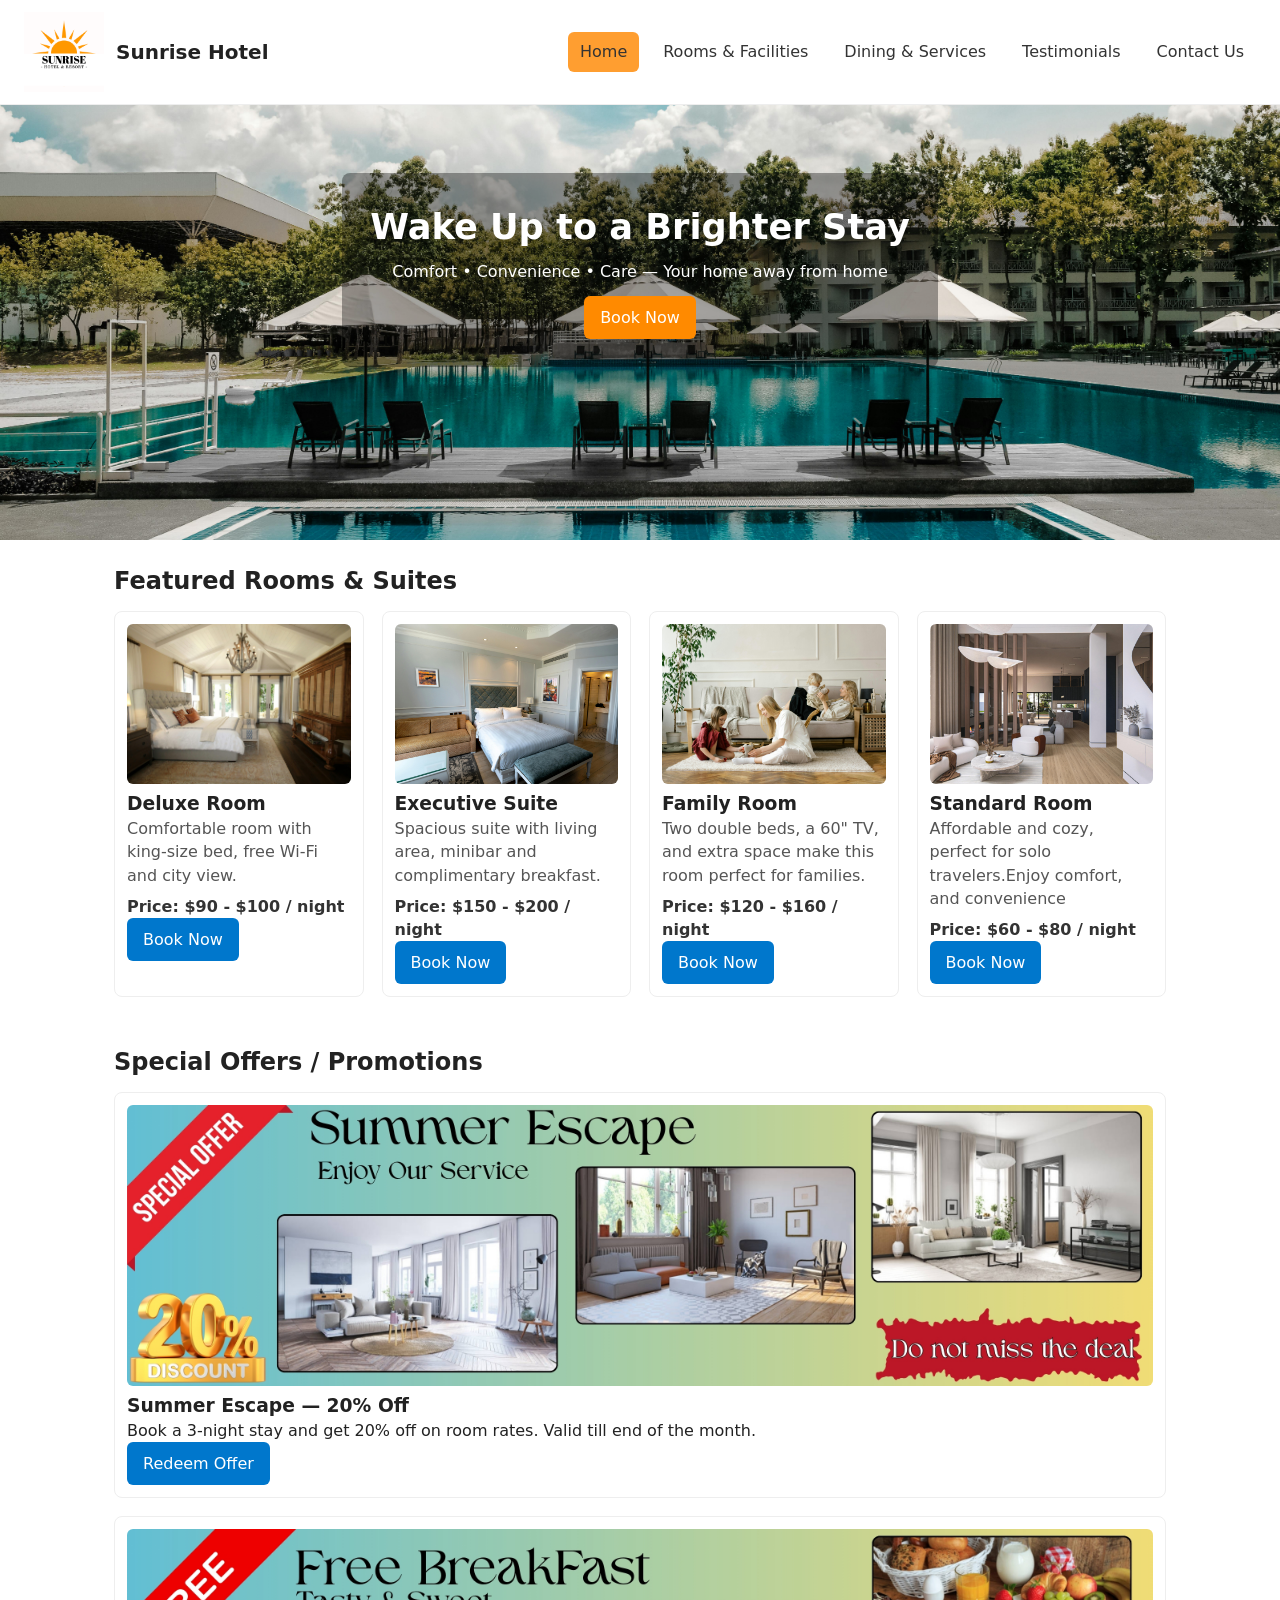
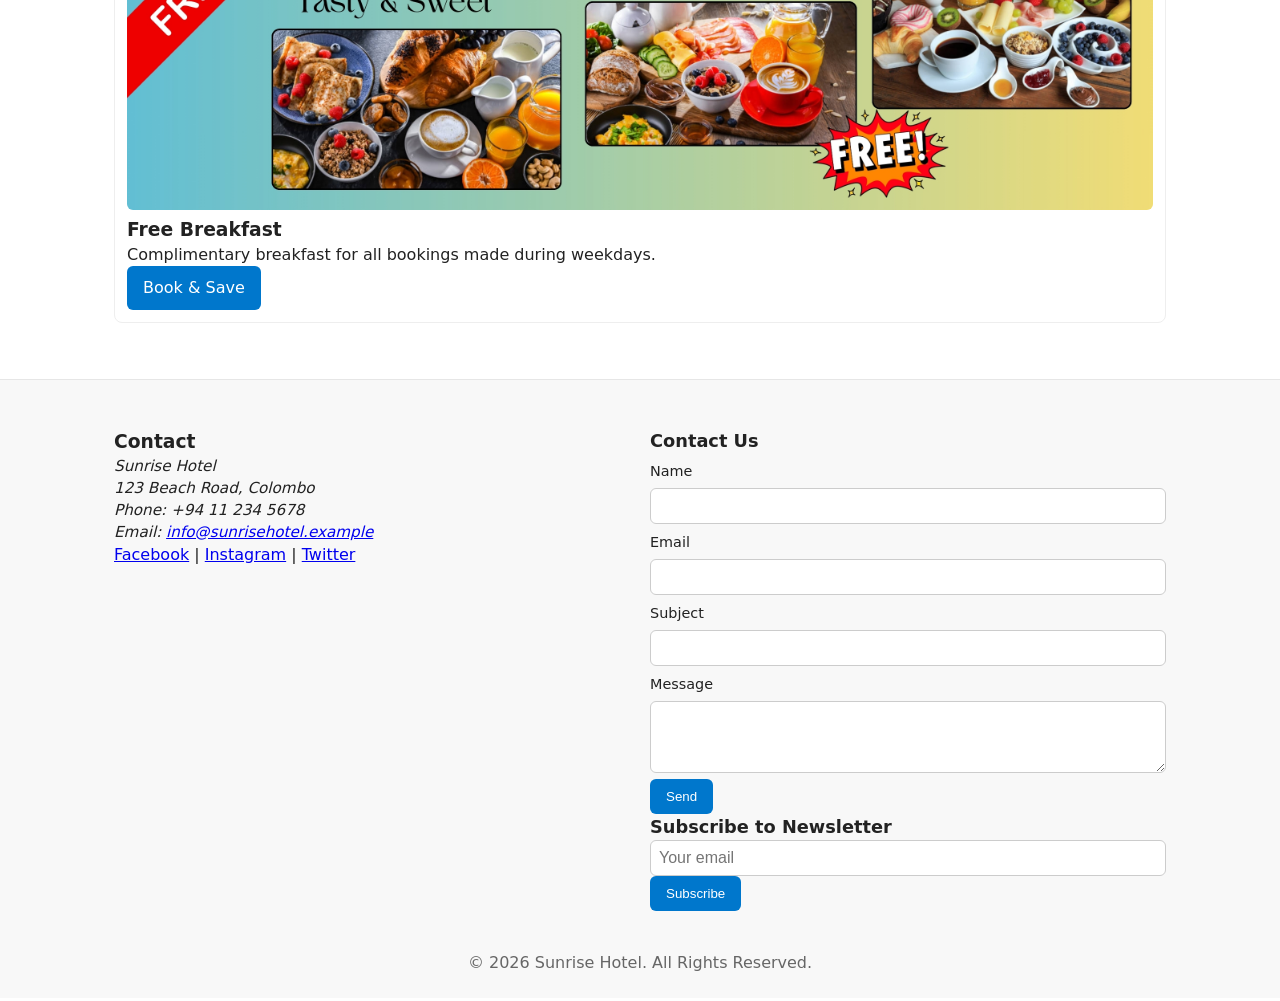
<file: index.html>
<!-- File: home.html -->
<!doctype html>
<html lang="en">
<head>
  <meta charset="utf-8" />
  <meta name="viewport" content="width=device-width,initial-scale=1" />
  <title>Sunrise Hotel — Home</title>
  <meta name="description" content="Sunrise Hotel — comfortable stays, great location, and excellent service." />
  <link rel="stylesheet" href="css/styles.css" />
</head>
<body>
  <header class="site-header" role="banner">
    <div class="header-inner">
      <a href="home.html" class="logo">
        <img src="images/logo.png" alt="Sunrise Hotel logo" width="80" height="80">
        <span class="hotel-name">Sunrise Hotel</span>
      </a>

      <nav class="main-nav" role="navigation" aria-label="Main Navigation">
        <ul>
          <li><a href="home.html" class="active">Home</a></li>
          <li><a href="rooms-facilities.html">Rooms &amp; Facilities</a></li>
          <li><a href="dining-services.html">Dining &amp; Services</a></li>
          <li><a href="testimonials.html">Testimonials</a></li>
          <li><a href="contact.html">Contact Us</a></li>
        </ul>
      </nav>
    </div>
  </header>

  <main id="content" role="main">
    <!-- Hero / Banner -->
    <section class="hero" aria-label="Welcome banner">
      <div class="hero-overlay">
        <h1>Wake Up to a Brighter Stay</h1>
        <p class="slogan">Comfort • Convenience • Care — Your home away from home</p>
        <a href="contact.html#inquiry" class="btn btn-primary">Book Now</a>
      </div>
    </section>

    <!-- Featured Rooms -->
    <section class="featured-rooms" aria-labelledby="rooms-heading">
      <div class="container">
        <h2 id="rooms-heading">Featured Rooms & Suites</h2>

        <div class="grid rooms-grid">
          <article class="room-card">
            <img src="images/dlx.jpg" alt="Deluxe Room at Sunrise Hotel">
            <h3>Deluxe Room</h3>
            <p class="desc">Comfortable room with king-size bed, free Wi-Fi and city view.</p>
            <p class="price">Price: $90 - $100 / night</p>
            <a class="btn" href="contact.html#inquiry">Book Now</a>
          </article>

          <article class="room-card">
            <img src="images/suite.jpg" alt="Suite at Sunrise Hotel">
            <h3>Executive Suite</h3>
            <p class="desc">Spacious suite with living area, minibar and complimentary breakfast.</p>
            <p class="price">Price: $150 - $200 / night</p>
            <a class="btn" href="contact.html#inquiry">Book Now</a>
          </article>

          <article class="room-card">
            <img src="images/family.jpg" alt="Family Room at Sunrise Hotel">
            <h3>Family Room</h3>
            <p class="desc">Two double beds, a 60" TV, and extra space make this room perfect for families.</p>
            <p class="price">Price: $120 - $160 / night</p>
            <a class="btn" href="contact.html#inquiry">Book Now</a>
          </article>

          <article class="room-card">
            <img src="images/standard.jpg" alt="Standard Room at Sunrise Hotel">
            <h3>Standard Room</h3>
            <p class="desc">Affordable and cozy, perfect for solo travelers.Enjoy comfort, and convenience</p>
            <p class="price">Price: $60 - $80 / night</p>
            <a class="btn" href="contact.html#inquiry">Book Now</a>
          </article>
        </div>
      </div>
    </section>

    <!-- Special Offers -->
    <section class="special-offers" aria-labelledby="offers-heading">
      <div class="container">
        <h2 id="offers-heading">Special Offers / Promotions</h2>
        <div class="grid offers-grid">
          <article class="offer-card">
            <img src="images/offer-summer.jpg" alt="Summer Escape offer image">
            <h3>Summer Escape — 20% Off</h3>
            <p>Book a 3-night stay and get 20% off on room rates. Valid till end of the month.</p>
            <a class="btn" href="contact.html#inquiry">Redeem Offer</a>
          </article>

          <article class="offer-card">
            <img src="images/offer-breakfast.jpg" alt="Complimentary breakfast offer">
            <h3>Free Breakfast</h3>
            <p>Complimentary breakfast for all bookings made during weekdays.</p>
            <a class="btn" href="contact.html#inquiry">Book &amp; Save</a>
          </article>
        </div>
      </div>
    </section>

  </main>

  <!-- Footer (shared across pages) -->
  <footer class="site-footer" role="contentinfo">
    <div class="container footer-grid">
      <div class="footer-contact">
        <h3>Contact</h3>
        <address>
          Sunrise Hotel<br>
          123 Beach Road, Colombo<br>
          Phone: +94 11 234 5678<br>
          Email: <a href="mailto:info@sunrisehotel.example">info@sunrisehotel.example</a>
        </address>

        <div class="social-links" aria-label="Social links">
          <a href="#" aria-label="Facebook">Facebook</a> |
          <a href="#" aria-label="Instagram">Instagram</a> |
          <a href="#" aria-label="Twitter">Twitter</a>
        </div>
      </div>

      <div class="footer-forms">
        <h3>Contact Us</h3>
        <form id="footerContactForm" class="footer-form" action="#" method="post" novalidate>
          <label for="f-name">Name</label>
          <input id="f-name" name="name" type="text" required>

          <label for="f-email">Email</label>
          <input id="f-email" name="email" type="email" required>

          <label for="f-subject">Subject</label>
          <input id="f-subject" name="subject" type="text">

          <label for="f-message">Message</label>
          <textarea id="f-message" name="message" rows="3" required></textarea>

          <button type="submit" class="btn">Send</button>
          <div id="footerContactMsg" role="status" aria-live="polite"></div>
        </form>

        <h3>Subscribe to Newsletter</h3>
        <form id="subscribeForm" class="subscribe-form" action="#" method="post" novalidate>
          <label for="subscribeEmail" class="sr-only">Email for newsletter</label>
          <input id="subscribeEmail" name="subscribeEmail" type="email" placeholder="Your email" required>
          <button type="submit" class="btn">Subscribe</button>
          <div id="subscribeMsg" role="status" aria-live="polite"></div>
        </form>
      </div>
    </div>

    <div class="footer-bottom">
      <p>&copy; <span id="year"></span> Sunrise Hotel. All Rights Reserved.</p>
    </div>
  </footer>

  <!-- Small JS needed for sticky header fallback, forms -->
  <script>
    // set current year in footer
    document.getElementById('year').textContent = new Date().getFullYear();

    // Sticky nav shadow on scroll (fallback / visual cue)
    (function(){
      const header = document.querySelector('.site-header');
      window.addEventListener('scroll', () => {
        if (window.scrollY > 10) header.classList.add('scrolled');
        else header.classList.remove('scrolled');
      });
    })();

    // Footer contact form simple client-side handler
    (function(){
      const form = document.getElementById('footerContactForm');
      const msg = document.getElementById('footerContactMsg');
      form.addEventListener('submit', (e) => {
        e.preventDefault();
        // basic validation
        const name = form.querySelector('[name="name"]').value.trim();
        const email = form.querySelector('[name="email"]').value.trim();
        const message = form.querySelector('[name="message"]').value.trim();
        if (!name || !email || !message) {
          msg.textContent = 'Please fill in name, email and message.';
          msg.style.color = 'crimson';
          return;
        }
        // Here you would send to server; for now show success
        msg.textContent = 'Thank you — message sent!';
        msg.style.color = 'green';
        form.reset();
      });
    })();

    // Subscribe form
    (function(){
      const form = document.getElementById('subscribeForm');
      const msg = document.getElementById('subscribeMsg');
      form.addEventListener('submit', (e) => {
        e.preventDefault();
        const email = form.querySelector('[name="subscribeEmail"]').value.trim();
        if (!email) {
          msg.textContent = 'Please enter a valid email.';
          msg.style.color = 'crimson';
          return;
        }
        msg.textContent = 'Subscribed! Check your email for confirmation.';
        msg.style.color = 'green';
        form.reset();
      });
    })();
  </script>
</body>
</html>
</file>
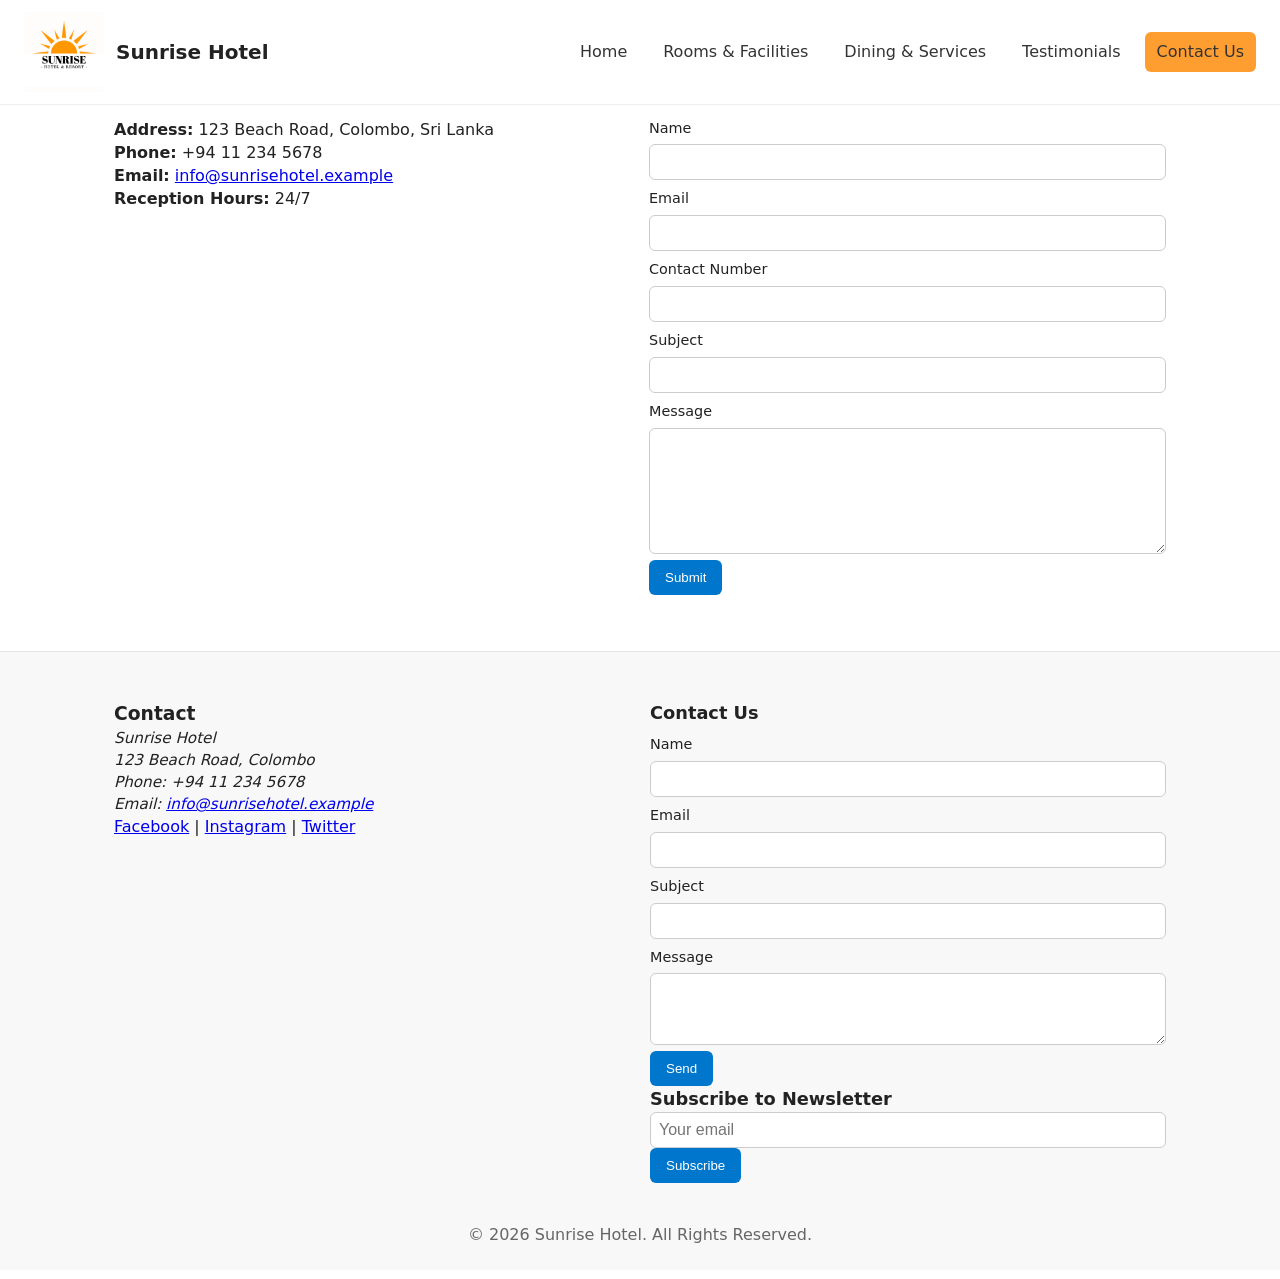
<file: contact.html>
<!-- File: contact.html -->
<!doctype html>
<html lang="en">
<head>
  <meta charset="utf-8" />
  <meta name="viewport" content="width=device-width,initial-scale=1" />
  <title>Sunrise Hotel — Contact Us</title>
  <link rel="stylesheet" href="css/styles.css" />
</head>
<body>
  <header class="site-header" role="banner">
    <div class="header-inner">
      <a href="index.html" class="logo">
        <img src="images/logo.png" alt="Sunrise Hotel logo" width="80" height="80">
        <span class="hotel-name">Sunrise Hotel</span>
      </a>

      <nav class="main-nav" role="navigation" aria-label="Main Navigation">
        <ul>
          <li><a href="index.html">Home</a></li>
          <li><a href="rooms-facilities.html">Rooms &amp; Facilities</a></li>
          <li><a href="dining-services.html">Dining &amp; Services</a></li>
          <li><a href="testimonials.html">Testimonials</a></li>
          <li><a href="contact.html" class="active">Contact Us</a></li>
        </ul>
      </nav>
    </div>
  </header>

  <main id="content" role="main">
    <section class="contact-info" aria-labelledby="contact-heading">
      <div class="container">
        <h1 id="contact-heading">Contact Us</h1>

        <div class="contact-grid">
          <div class="contact-details">
            <h2>Reach Us</h2>
            <p><strong>Address:</strong> 123 Beach Road, Colombo, Sri Lanka</p>
            <p><strong>Phone:</strong> +94 11 234 5678</p>
            <p><strong>Email:</strong> <a href="mailto:info@sunrisehotel.example">info@sunrisehotel.example</a></p>
            <p><strong>Reception Hours:</strong> 24/7</p>
          </div>

          <div class="inquiry-form" id="inquiry">
            <h2>Inquiry Form</h2>
            <form id="contactForm" action="#" method="post" novalidate>
              <label for="name">Name</label>
              <input id="name" name="name" type="text" required>

              <label for="email">Email</label>
              <input id="email" name="email" type="email" required>

              <label for="phone">Contact Number</label>
              <input id="phone" name="phone" type="tel">

              <label for="subject">Subject</label>
              <input id="subject" name="subject" type="text">

              <label for="message">Message</label>
              <textarea id="message" name="message" rows="6" required></textarea>

              <button type="submit" class="btn">Submit</button>
              <div id="contactMsg" role="status" aria-live="polite"></div>
            </form>
          </div>
        </div>
      </div>
    </section>
  </main>

  <!-- Footer (same as other pages) -->
  <footer class="site-footer" role="contentinfo">
    <div class="container footer-grid">
      <div class="footer-contact">
        <h3>Contact</h3>
        <address>
          Sunrise Hotel<br>
          123 Beach Road, Colombo<br>
          Phone: +94 11 234 5678<br>
          Email: <a href="mailto:info@sunrisehotel.example">info@sunrisehotel.example</a>
        </address>

        <div class="social-links" aria-label="Social links">
          <a href="#" aria-label="Facebook">Facebook</a> |
          <a href="#" aria-label="Instagram">Instagram</a> |
          <a href="#" aria-label="Twitter">Twitter</a>
        </div>
      </div>

      <div class="footer-forms">
        <h3>Contact Us</h3>
        <form id="footerContactForm5" class="footer-form" action="#" method="post" novalidate>
          <label for="f5-name">Name</label>
          <input id="f5-name" name="name" type="text" required>

          <label for="f5-email">Email</label>
          <input id="f5-email" name="email" type="email" required>

          <label for="f5-subject">Subject</label>
          <input id="f5-subject" name="subject" type="text">

          <label for="f5-message">Message</label>
          <textarea id="f5-message" name="message" rows="3" required></textarea>

          <button type="submit" class="btn">Send</button>
          <div id="footerContactMsg5" role="status" aria-live="polite"></div>
        </form>

        <h3>Subscribe to Newsletter</h3>
        <form id="subscribeForm5" class="subscribe-form" action="#" method="post" novalidate>
          <label for="subscribeEmail5" class="sr-only">Email for newsletter</label>
          <input id="subscribeEmail5" name="subscribeEmail" type="email" placeholder="Your email" required>
          <button type="submit" class="btn">Subscribe</button>
          <div id="subscribeMsg5" role="status" aria-live="polite"></div>
        </form>
      </div>
    </div>

    <div class="footer-bottom">
      <p>&copy; <span id="year5"></span> Sunrise Hotel. All Rights Reserved.</p>
    </div>
  </footer>

  <script>
    document.getElementById('year5').textContent = new Date().getFullYear();

    // Contact form validation + placeholder "send"
    (function(){
      const form = document.getElementById('contactForm');
      const msg = document.getElementById('contactMsg');
      form.addEventListener('submit', (e) => {
        e.preventDefault();
        const name = form.querySelector('#name').value.trim();
        const email = form.querySelector('#email').value.trim();
        const message = form.querySelector('#message').value.trim();
        if (!name || !email || !message) {
          msg.textContent = 'Please fill in Name, Email and Message.';
          msg.style.color = 'crimson';
          return;
        }
        // Here you would send to server (fetch/ajax). We'll show a success message for demo.
        msg.textContent = 'Thank you — your inquiry has been submitted. We will contact you shortly.';
        msg.style.color = 'green';
        form.reset();
      });
    })();

    // Footer forms handlers (same as other pages)
    (function(){
      const form = document.getElementById('footerContactForm5');
      const msg = document.getElementById('footerContactMsg5');
      form.addEventListener('submit', (e) => {
        e.preventDefault();
        const name = form.querySelector('[name="name"]').value.trim();
        const email = form.querySelector('[name="email"]').value.trim();
        const message = form.querySelector('[name="message"]').value.trim();
        if (!name || !email || !message) {
          msg.textContent = 'Please fill in name, email and message.';
          msg.style.color = 'crimson';
          return;
        }
        msg.textContent = 'Thank you — message sent!';
        msg.style.color = 'green';
        form.reset();
      });
    })();

    (function(){
      const form = document.getElementById('subscribeForm5');
      const msg = document.getElementById('subscribeMsg5');
      form.addEventListener('submit', (e) => {
        e.preventDefault();
        const email = form.querySelector('[name="subscribeEmail"]').value.trim();
        if (!email) {
          msg.textContent = 'Please enter a valid email.';
          msg.style.color = 'crimson';
          return;
        }
        msg.textContent = 'Subscribed! Check your email for confirmation.';
        msg.style.color = 'green';
        form.reset();
      });
    })();
  </script>
</body>
</html>
</file>
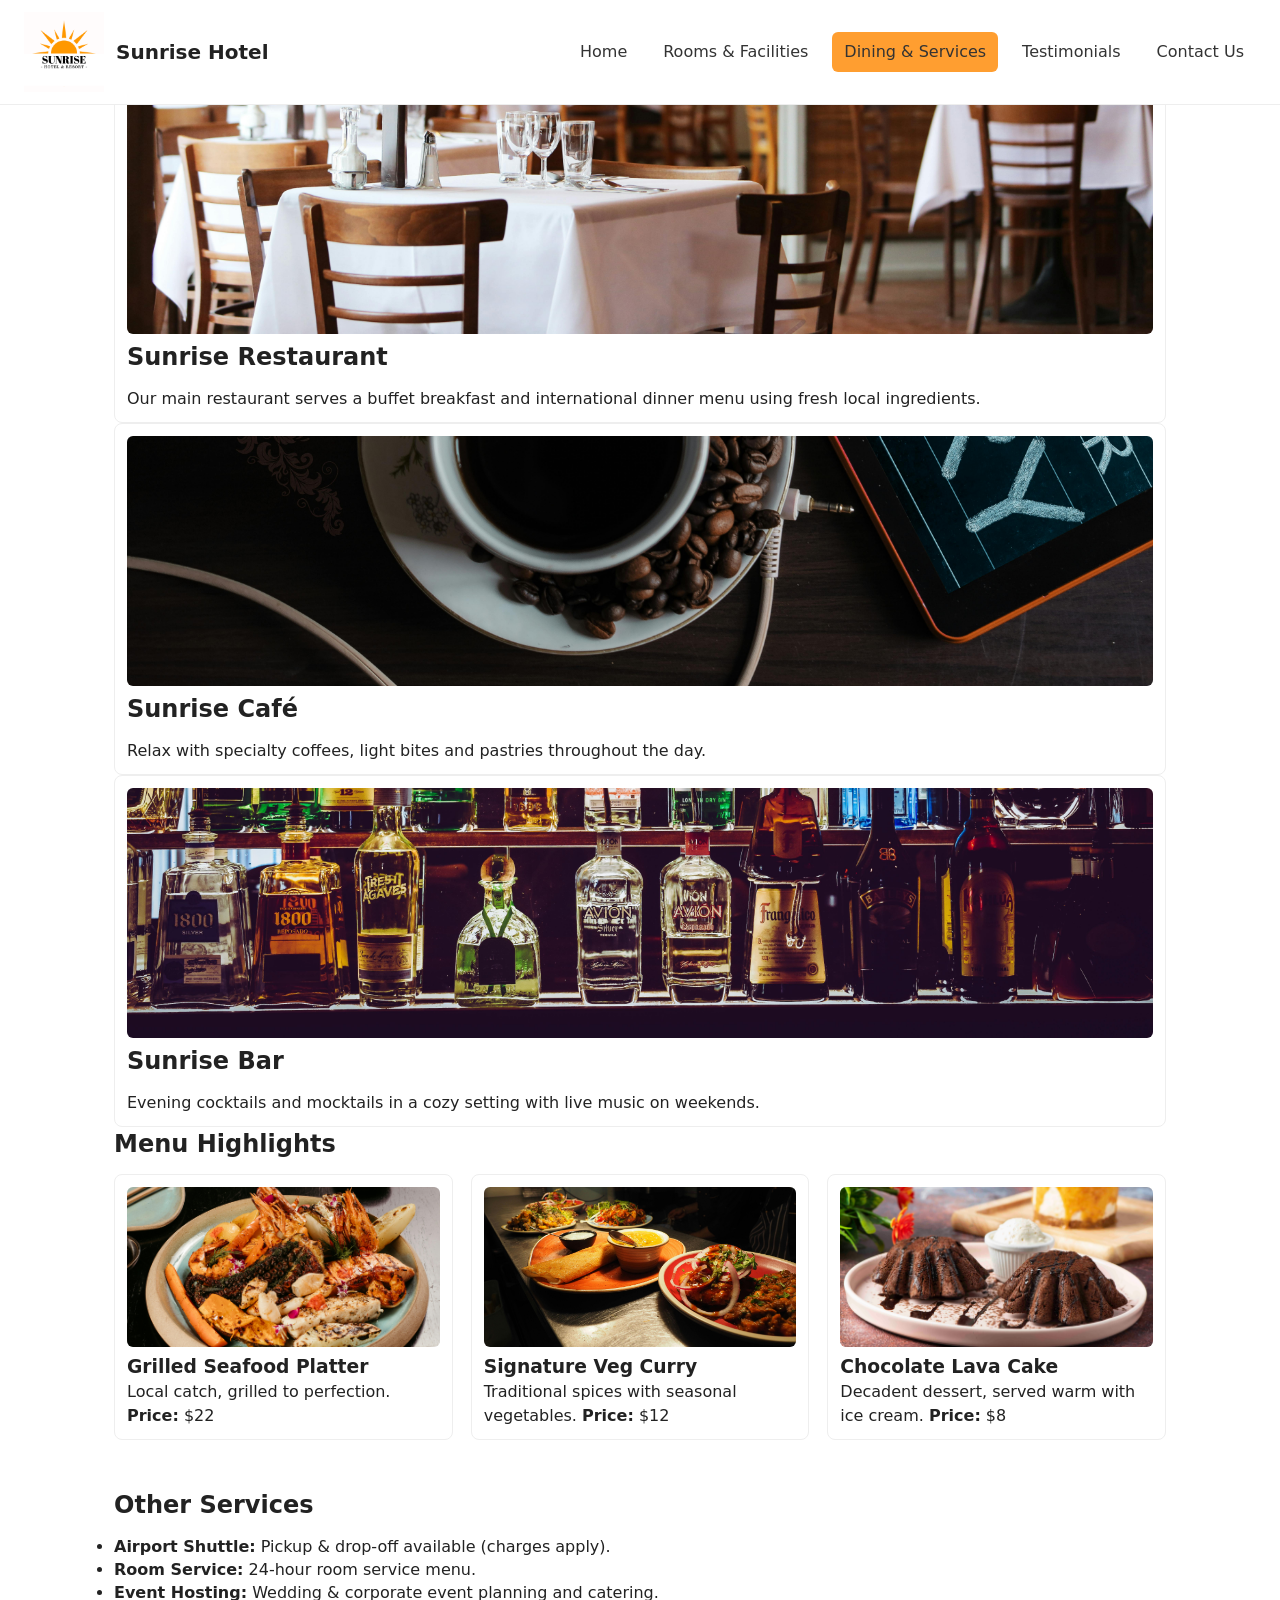
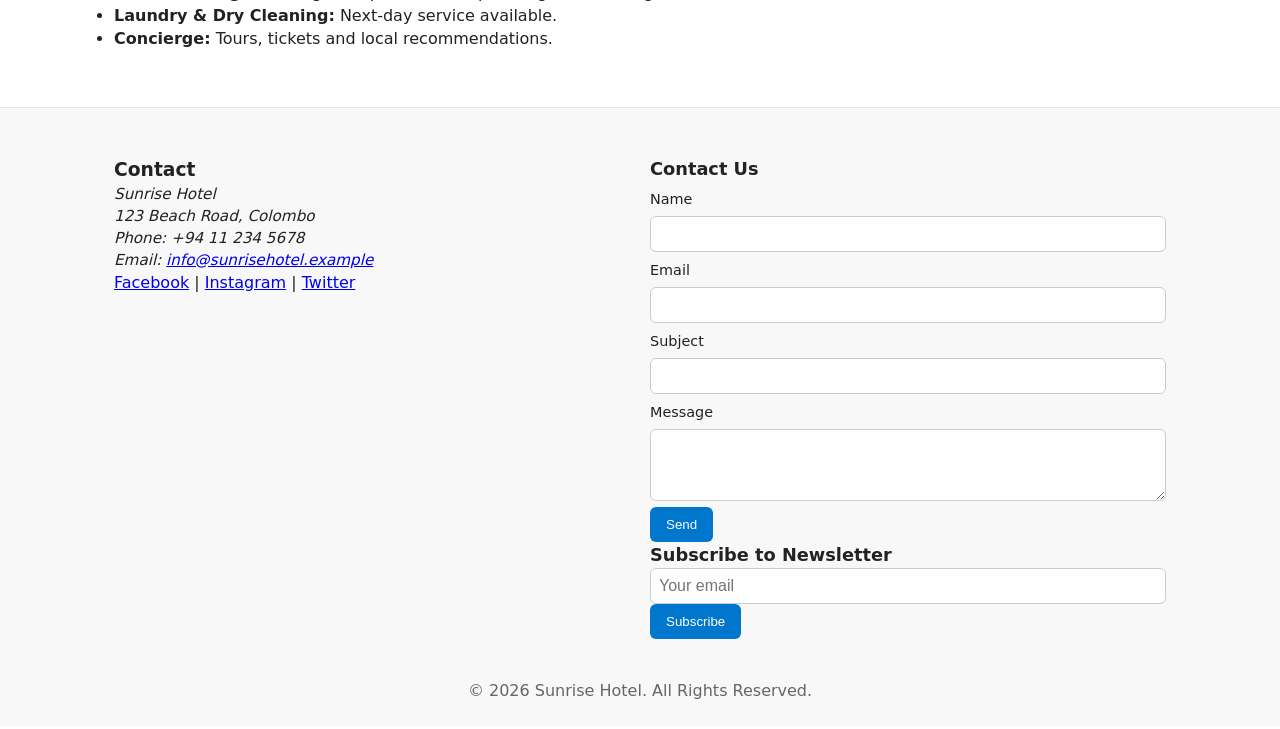
<file: dining-services.html>
<!-- File: dining-services.html -->
<!doctype html>
<html lang="en">
<head>
  <meta charset="utf-8" />
  <meta name="viewport" content="width=device-width,initial-scale=1" />
  <title>Sunrise Hotel — Dining & Services</title>
  <link rel="stylesheet" href="css/styles.css" />
</head>
<body>
  <header class="site-header" role="banner">
    <div class="header-inner">
      <a href="index.html" class="logo">
        <img src="images/logo.png" alt="Sunrise Hotel logo" width="80" height="80">
        <span class="hotel-name">Sunrise Hotel</span>
      </a>

      <nav class="main-nav" role="navigation" aria-label="Main Navigation">
        <ul>
          <li><a href="index.html">Home</a></li>
          <li><a href="rooms-facilities.html">Rooms &amp; Facilities</a></li>
          <li><a href="dining-services.html" class="active">Dining &amp; Services</a></li>
          <li><a href="testimonials.html">Testimonials</a></li>
          <li><a href="contact.html">Contact Us</a></li>
        </ul>
      </nav>
    </div>
  </header>

  <main id="content" role="main">
    <section class="dining" aria-labelledby="dining-heading">
      <div class="container">
        <h1 id="dining-heading">Dining at Sunrise</h1>

        <article class="venue">
          <img src="images/restaurant.jpg" alt="Sunrise Hotel Restaurant">
          <h2>Sunrise Restaurant</h2>
          <p>Our main restaurant serves a buffet breakfast and international dinner menu using fresh local ingredients.</p>
        </article>

        <article class="venue">
          <img src="images/cafe.jpg" alt="Sunrise Café">
          <h2>Sunrise Café</h2>
          <p>Relax with specialty coffees, light bites and pastries throughout the day.</p>
        </article>

        <article class="venue">
          <img src="images/bar.jpg" alt="Sunrise Bar">
          <h2>Sunrise Bar</h2>
          <p>Evening cocktails and mocktails in a cozy setting with live music on weekends.</p>
        </article>

        <h2>Menu Highlights</h2>
        <div class="grid menu-grid">
          <div class="menu-item">
            <img src="images/menu1.jpg" alt="Grilled Seafood Platter">
            <h3>Grilled Seafood Platter</h3>
            <p>Local catch, grilled to perfection. <strong>Price:</strong> $22</p>
          </div>

          <div class="menu-item">
            <img src="images/menu2.jpg" alt="Veggie Curry">
            <h3>Signature Veg Curry</h3>
            <p>Traditional spices with seasonal vegetables. <strong>Price:</strong> $12</p>
          </div>

          <div class="menu-item">
            <img src="images/menu3.jpg" alt="Chocolate Lava Cake">
            <h3>Chocolate Lava Cake</h3>
            <p>Decadent dessert, served warm with ice cream. <strong>Price:</strong> $8</p>
          </div>
        </div>
      </div>
    </section>

    <section class="services" aria-labelledby="services-heading">
      <div class="container">
        <h2 id="services-heading">Other Services</h2>
        <ul class="services-list">
          <li><strong>Airport Shuttle:</strong> Pickup & drop-off available (charges apply).</li>
          <li><strong>Room Service:</strong> 24-hour room service menu.</li>
          <li><strong>Event Hosting:</strong> Wedding & corporate event planning and catering.</li>
          <li><strong>Laundry & Dry Cleaning:</strong> Next-day service available.</li>
          <li><strong>Concierge:</strong> Tours, tickets and local recommendations.</li>
        </ul>
      </div>
    </section>
  </main>

  <!-- Footer (same as other pages) -->
  <footer class="site-footer" role="contentinfo">
    <div class="container footer-grid">
      <div class="footer-contact">
        <h3>Contact</h3>
        <address>
          Sunrise Hotel<br>
          123 Beach Road, Colombo<br>
          Phone: +94 11 234 5678<br>
          Email: <a href="mailto:info@sunrisehotel.example">info@sunrisehotel.example</a>
        </address>

        <div class="social-links" aria-label="Social links">
          <a href="#" aria-label="Facebook">Facebook</a> |
          <a href="#" aria-label="Instagram">Instagram</a> |
          <a href="#" aria-label="Twitter">Twitter</a>
        </div>
      </div>

      <div class="footer-forms">
        <h3>Contact Us</h3>
        <form id="footerContactForm3" class="footer-form" action="#" method="post" novalidate>
          <label for="f3-name">Name</label>
          <input id="f3-name" name="name" type="text" required>

          <label for="f3-email">Email</label>
          <input id="f3-email" name="email" type="email" required>

          <label for="f3-subject">Subject</label>
          <input id="f3-subject" name="subject" type="text">

          <label for="f3-message">Message</label>
          <textarea id="f3-message" name="message" rows="3" required></textarea>

          <button type="submit" class="btn">Send</button>
          <div id="footerContactMsg3" role="status" aria-live="polite"></div>
        </form>

        <h3>Subscribe to Newsletter</h3>
        <form id="subscribeForm3" class="subscribe-form" action="#" method="post" novalidate>
          <label for="subscribeEmail3" class="sr-only">Email for newsletter</label>
          <input id="subscribeEmail3" name="subscribeEmail" type="email" placeholder="Your email" required>
          <button type="submit" class="btn">Subscribe</button>
          <div id="subscribeMsg3" role="status" aria-live="polite"></div>
        </form>
      </div>
    </div>

    <div class="footer-bottom">
      <p>&copy; <span id="year3"></span> Sunrise Hotel. All Rights Reserved.</p>
    </div>
  </footer>

  <script>
    document.getElementById('year3').textContent = new Date().getFullYear();

    // Footer forms: simple handlers
    (function(){
      const form = document.getElementById('footerContactForm3');
      const msg = document.getElementById('footerContactMsg3');
      form.addEventListener('submit', (e) => {
        e.preventDefault();
        const name = form.querySelector('[name="name"]').value.trim();
        const email = form.querySelector('[name="email"]').value.trim();
        const message = form.querySelector('[name="message"]').value.trim();
        if (!name || !email || !message) {
          msg.textContent = 'Please fill in name, email and message.';
          msg.style.color = 'crimson';
          return;
        }
        msg.textContent = 'Thank you — message sent!';
        msg.style.color = 'green';
        form.reset();
      });
    })();

    (function(){
      const form = document.getElementById('subscribeForm3');
      const msg = document.getElementById('subscribeMsg3');
      form.addEventListener('submit', (e) => {
        e.preventDefault();
        const email = form.querySelector('[name="subscribeEmail"]').value.trim();
        if (!email) {
          msg.textContent = 'Please enter a valid email.';
          msg.style.color = 'crimson';
          return;
        }
        msg.textContent = 'Subscribed! Check your email for confirmation.';
        msg.style.color = 'green';
        form.reset();
      });
    })();
  </script>
</body>
</html>
</file>
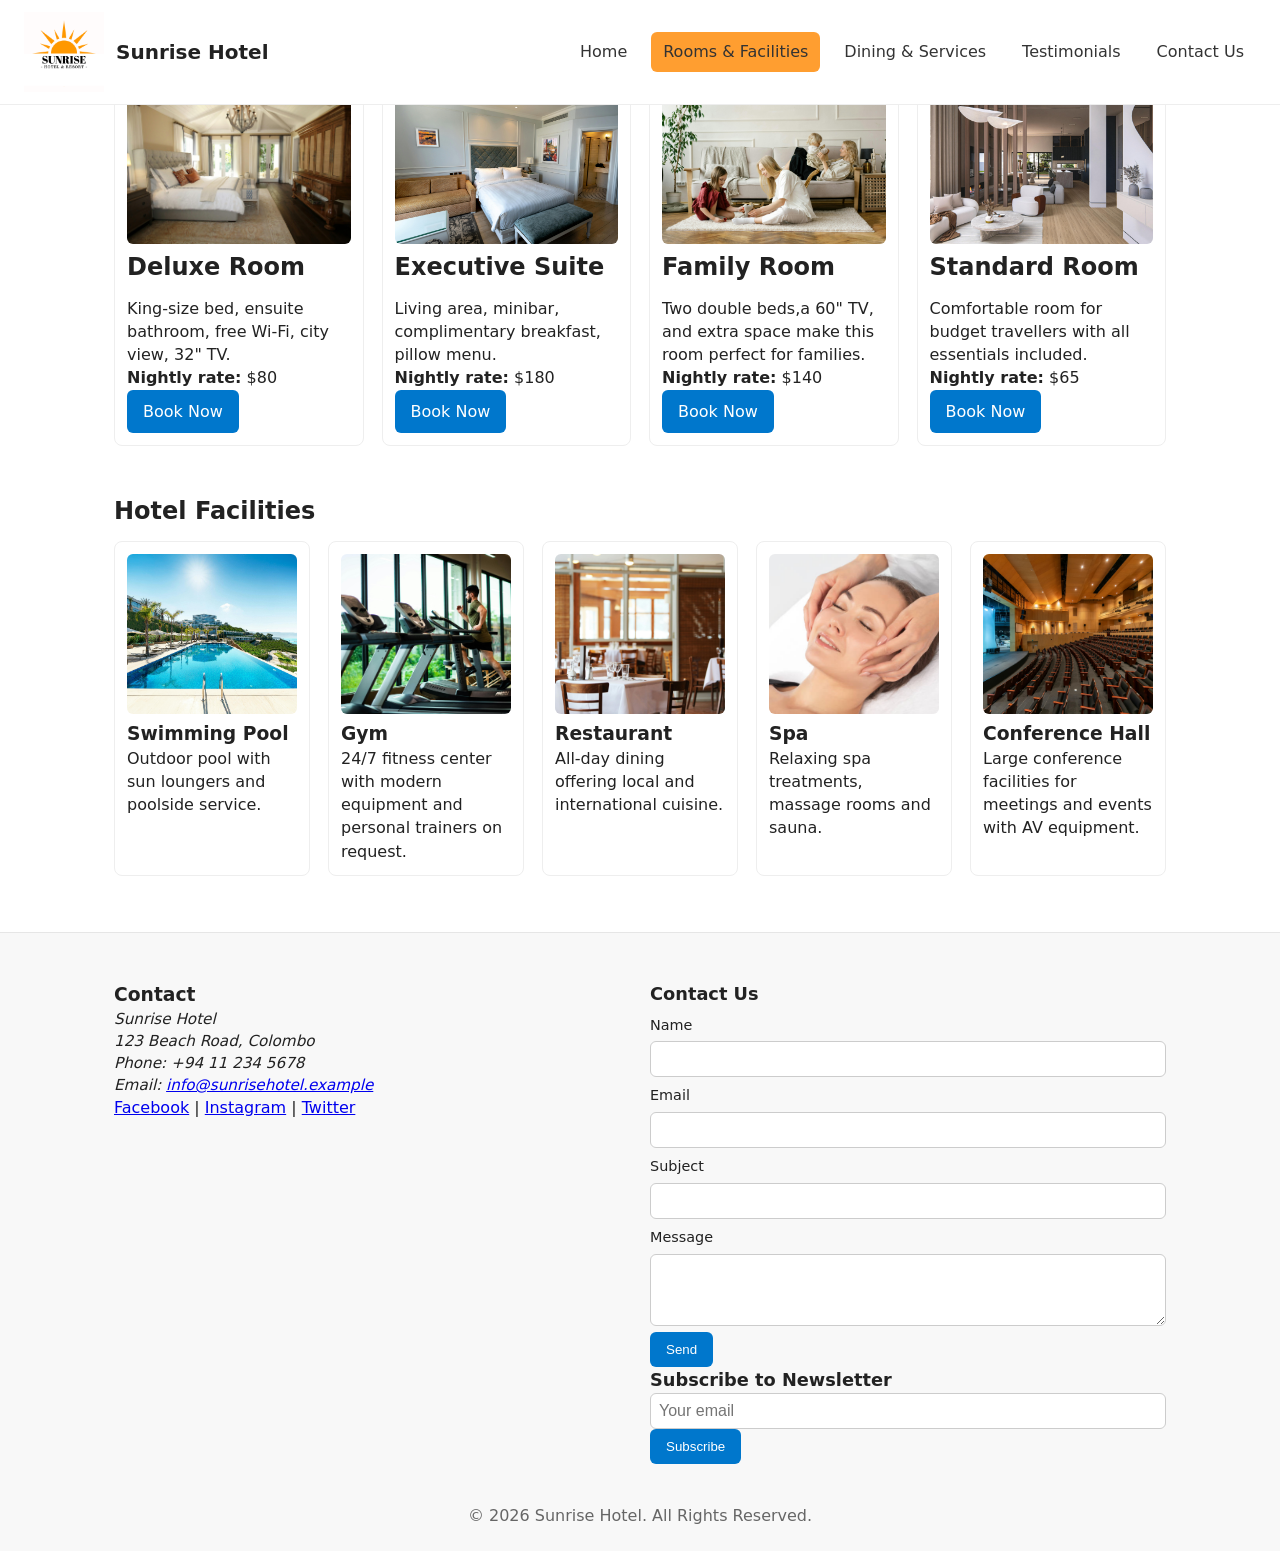
<file: rooms-facilities.html>
<!-- File: rooms-facilities.html -->
<!doctype html>
<html lang="en">
<head>
  <meta charset="utf-8" />
  <meta name="viewport" content="width=device-width,initial-scale=1" />
  <title>Sunrise Hotel — Rooms & Facilities</title>
  <link rel="stylesheet" href="css/styles.css" />
</head>
<body>
  <header class="site-header" role="banner">
    <div class="header-inner">
      <a href="index.html" class="logo">
        <img src="images/logo.png" alt="Sunrise Hotel logo" width="80" height="80">
        <span class="hotel-name">Sunrise Hotel</span>
      </a>

      <nav class="main-nav" role="navigation" aria-label="Main Navigation">
        <ul>
          <li><a href="index.html">Home</a></li>
          <li><a href="rooms-facilities.html" class="active">Rooms &amp; Facilities</a></li>
          <li><a href="dining-services.html">Dining &amp; Services</a></li>
          <li><a href="testimonials.html">Testimonials</a></li>
          <li><a href="contact.html">Contact Us</a></li>
        </ul>
      </nav>
    </div>
  </header>

  <main id="content" role="main">
    <section class="rooms-list" aria-labelledby="rooms-list-heading">
      <div class="container">
        <h1 id="rooms-list-heading">Our Rooms</h1>

        <div class="grid rooms-grid">
          <!-- 1. Deluxe -->
          <article class="room-detail">
            <img src="images/dlx.jpg" alt="Deluxe Room">
            <div class="room-body">
              <h2>Deluxe Room</h2>
              <p>King-size bed, ensuite bathroom, free Wi-Fi, city view, 32" TV.</p>
              <p><strong>Nightly rate:</strong> $80</p>
              <a class="btn book-btn" href="contact.html#inquiry" data-room="Deluxe Room">Book Now</a>
            </div>
          </article>

          <!-- 2. Suite -->
          <article class="room-detail">
            <img src="images/suite.jpg" alt="Executive Suite">
            <div class="room-body">
              <h2>Executive Suite</h2>
              <p>Living area, minibar, complimentary breakfast, pillow menu.</p>
              <p><strong>Nightly rate:</strong> $180</p>
              <a class="btn book-btn" href="contact.html#inquiry" data-room="Executive Suite">Book Now</a>
            </div>
          </article>

          <!-- 3. Family -->
          <article class="room-detail">
            <img src="images/family.jpg" alt="Family Room">
            <div class="room-body">
              <h2>Family Room</h2>
              <p>Two double beds,a 60" TV, and extra space make this room perfect for families.</p>
              <p><strong>Nightly rate:</strong> $140</p>
              <a class="btn book-btn" href="contact.html#inquiry" data-room="Family Room">Book Now</a>
            </div>
          </article>

          <!-- 4. Standard -->
          <article class="room-detail">
            <img src="images/standard.jpg" alt="Standard Room">
            <div class="room-body">
              <h2>Standard Room</h2>
              <p>Comfortable room for budget travellers with all essentials included.</p>
              <p><strong>Nightly rate:</strong> $65</p>
              <a class="btn book-btn" href="contact.html#inquiry" data-room="Standard Room">Book Now</a>
            </div>
          </article>
        </div>
      </div>
    </section>

    <!-- Facilities -->
    <section class="facilities" aria-labelledby="facilities-heading">
      <div class="container">
        <h2 id="facilities-heading">Hotel Facilities</h2>
        <div class="grid facilities-grid">
          <div class="facility">
            <img src="images/pool.jpg" alt="Swimming pool">
            <h3>Swimming Pool</h3>
            <p>Outdoor pool with sun loungers and poolside service.</p>
          </div>

          <div class="facility">
            <img src="images/gym.jpg" alt="Gym">
            <h3>Gym</h3>
            <p>24/7 fitness center with modern equipment and personal trainers on request.</p>
          </div>

          <div class="facility">
            <img src="images/restaurant.jpg" alt="Restaurant">
            <h3>Restaurant</h3>
            <p>All-day dining offering local and international cuisine.</p>
          </div>

          <div class="facility">
            <img src="images/spa.jpg" alt="Spa">
            <h3>Spa</h3>
            <p>Relaxing spa treatments, massage rooms and sauna.</p>
          </div>

          <div class="facility">
            <img src="images/conference.jpg" alt="Conference hall">
            <h3>Conference Hall</h3>
            <p>Large conference facilities for meetings and events with AV equipment.</p>
          </div>
        </div>
      </div>
    </section>

  </main>

  <!-- Include the same footer code as in home.html -->
  <!-- For brevity in examples: copy the footer block from home.html here -->
  <!-- ...footer content identical to home.html... -->
  <!-- (In your final site keep a single footer.html snippet or copy/paste across pages) -->

  <footer class="site-footer" role="contentinfo">
    <div class="container footer-grid">
      <div class="footer-contact">
        <h3>Contact</h3>
        <address>
          Sunrise Hotel<br>
          123 Beach Road, Colombo<br>
          Phone: +94 11 234 5678<br>
          Email: <a href="mailto:info@sunrisehotel.example">info@sunrisehotel.example</a>
        </address>

        <div class="social-links" aria-label="Social links">
          <a href="#" aria-label="Facebook">Facebook</a> |
          <a href="#" aria-label="Instagram">Instagram</a> |
          <a href="#" aria-label="Twitter">Twitter</a>
        </div>
      </div>

      <div class="footer-forms">
        <h3>Contact Us</h3>
        <form id="footerContactForm2" class="footer-form" action="#" method="post" novalidate>
          <label for="f2-name">Name</label>
          <input id="f2-name" name="name" type="text" required>

          <label for="f2-email">Email</label>
          <input id="f2-email" name="email" type="email" required>

          <label for="f2-subject">Subject</label>
          <input id="f2-subject" name="subject" type="text">

          <label for="f2-message">Message</label>
          <textarea id="f2-message" name="message" rows="3" required></textarea>

          <button type="submit" class="btn">Send</button>
          <div id="footerContactMsg2" role="status" aria-live="polite"></div>
        </form>

        <h3>Subscribe to Newsletter</h3>
        <form id="subscribeForm2" class="subscribe-form" action="#" method="post" novalidate>
          <label for="subscribeEmail2" class="sr-only">Email for newsletter</label>
          <input id="subscribeEmail2" name="subscribeEmail" type="email" placeholder="Your email" required>
          <button type="submit" class="btn">Subscribe</button>
          <div id="subscribeMsg2" role="status" aria-live="polite"></div>
        </form>
      </div>
    </div>

    <div class="footer-bottom">
      <p>&copy; <span id="year2"></span> Sunrise Hotel. All Rights Reserved.</p>
    </div>
  </footer>

  <script>
    document.getElementById('year2').textContent = new Date().getFullYear();

    // Add small handlers: Book Now go to contact with room name in hash
    document.querySelectorAll('.book-btn').forEach(btn => {
      btn.addEventListener('click', function(e){
        // If linking across pages, let the anchor handle it. Optionally append room name
        // Example: navigate to contact.html#inquiry?room=Deluxe
        // We'll allow default behavior (link to contact.html#inquiry).
      });
    });

    // Footer forms same behavior as on home page:
    (function(){
      const form = document.getElementById('footerContactForm2');
      const msg = document.getElementById('footerContactMsg2');
      form.addEventListener('submit', (e) => {
        e.preventDefault();
        const name = form.querySelector('[name="name"]').value.trim();
        const email = form.querySelector('[name="email"]').value.trim();
        const message = form.querySelector('[name="message"]').value.trim();
        if (!name || !email || !message) {
          msg.textContent = 'Please fill in name, email and message.';
          msg.style.color = 'crimson';
          return;
        }
        msg.textContent = 'Thank you — message sent!';
        msg.style.color = 'green';
        form.reset();
      });
    })();

    (function(){
      const form = document.getElementById('subscribeForm2');
      const msg = document.getElementById('subscribeMsg2');
      form.addEventListener('submit', (e) => {
        e.preventDefault();
        const email = form.querySelector('[name="subscribeEmail"]').value.trim();
        if (!email) {
          msg.textContent = 'Please enter a valid email.';
          msg.style.color = 'crimson';
          return;
        }
        msg.textContent = 'Subscribed! Check your email for confirmation.';
        msg.style.color = 'green';
        form.reset();
      });
    })();
  </script>
</body>
</html>
</file>
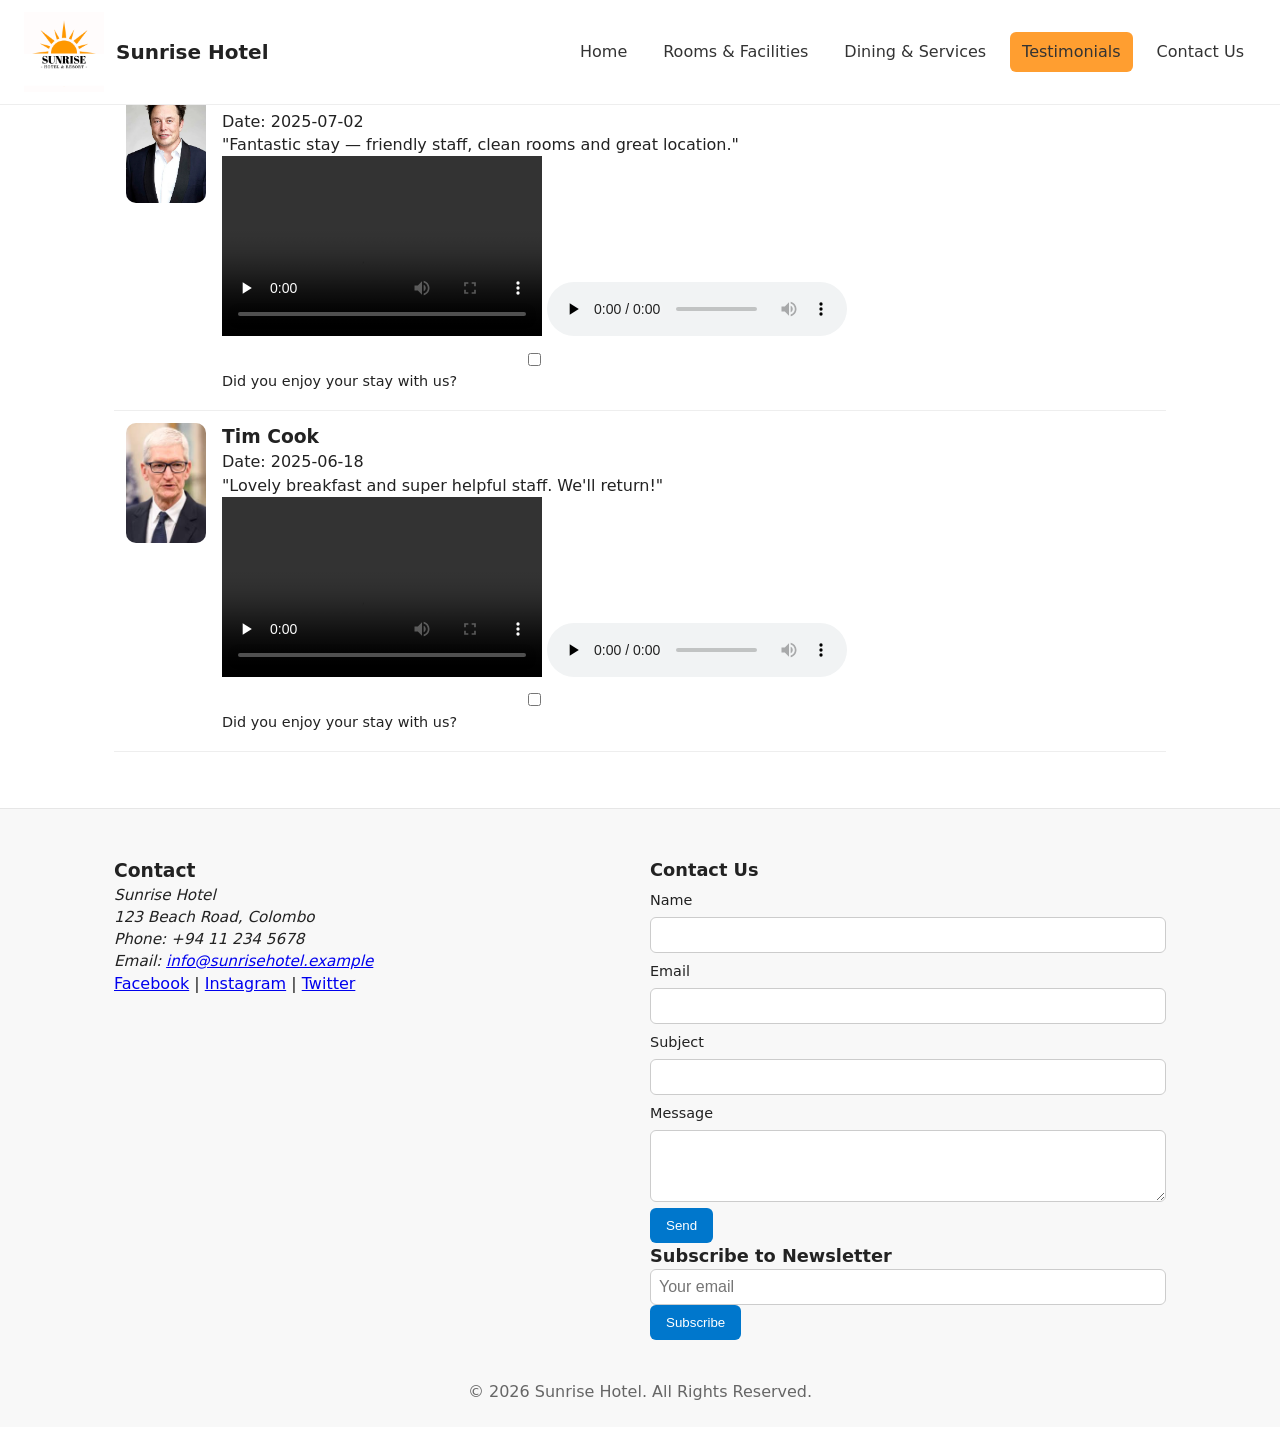
<file: testimonials.html>
<!-- File: testimonials.html -->
<!doctype html>
<html lang="en">
<head>
  <meta charset="utf-8" />
  <meta name="viewport" content="width=device-width,initial-scale=1" />
  <title>Sunrise Hotel — Testimonials</title>
  <link rel="stylesheet" href="css/styles.css" />
</head>
<body>
  <header class="site-header" role="banner">
    <div class="header-inner">
      <a href="index.html" class="logo">
        <img src="images/logo.png" alt="Sunrise Hotel logo" width="80" height="80">
        <span class="hotel-name">Sunrise Hotel</span>
      </a>

      <nav class="main-nav" role="navigation" aria-label="Main Navigation">
        <ul>
          <li><a href="index.html">Home</a></li>
          <li><a href="rooms-facilities.html">Rooms &amp; Facilities</a></li>
          <li><a href="dining-services.html">Dining &amp; Services</a></li>
          <li><a href="testimonials.html" class="active">Testimonials</a></li>
          <li><a href="contact.html">Contact Us</a></li>
        </ul>
      </nav>
    </div>
  </header>

  <main id="content" role="main">
    <section class="testimonials" aria-labelledby="testimonials-heading">
      <div class="container">
        <h1 id="testimonials-heading">Guest Testimonials</h1>

        <!-- Testimonial 1 -->
        <article class="testimonial-card">
          <img src="images/testimonial1.webp" alt="Photo of guest Elone Musk">
          <div class="testimonial-body">
            <h3>Elone Musk</h3>
            <p class="date">Date: 2025-07-02</p>
            <p class="review">"Fantastic stay — friendly staff, clean rooms and great location."</p>

            <div class="media">
              <video controls preload="none" width="320" height="180">
                <source src="media/testimonial1.mp4" type="video/mp4">
                Your browser does not support the video tag.
              </video>

              <audio controls preload="none">
                <source src="media/testimonial1.mp3" type="audio/mpeg">
                Your browser does not support the audio element.
              </audio>
            </div>

            <label>
              <input type="checkbox" class="enjoyed-checkbox"> Did you enjoy your stay with us?
            </label>
          </div>
        </article>

        <!-- Testimonial 2 -->
        <article class="testimonial-card">
          <img src="images/testimonial2.jpeg" alt="Photo of guest Tim Cook">
          <div class="testimonial-body">
            <h3>Tim Cook</h3>
            <p class="date">Date: 2025-06-18</p>
            <p class="review">"Lovely breakfast and super helpful staff. We'll return!"</p>

            <div class="media">
              <video controls preload="none" width="320" height="180">
                <source src="media/testimonial2.mp4" type="video/mp4">
                Your browser does not support the video tag.
              </video>

              <audio controls preload="none">
                <source src="media/testimonial2.mp3" type="audio/mpeg">
                Your browser does not support the audio element.
              </audio>
            </div>

            <label>
              <input type="checkbox" class="enjoyed-checkbox"> Did you enjoy your stay with us?
            </label>
          </div>
        </article>

      </div>
    </section>
  </main>

  <!-- Footer (same as other pages) -->
  <footer class="site-footer" role="contentinfo">
    <div class="container footer-grid">
      <div class="footer-contact">
        <h3>Contact</h3>
        <address>
          Sunrise Hotel<br>
          123 Beach Road, Colombo<br>
          Phone: +94 11 234 5678<br>
          Email: <a href="mailto:info@sunrisehotel.example">info@sunrisehotel.example</a>
        </address>

        <div class="social-links" aria-label="Social links">
          <a href="#" aria-label="Facebook">Facebook</a> |
          <a href="#" aria-label="Instagram">Instagram</a> |
          <a href="#" aria-label="Twitter">Twitter</a>
        </div>
      </div>

      <div class="footer-forms">
        <h3>Contact Us</h3>
        <form id="footerContactForm4" class="footer-form" action="#" method="post" novalidate>
          <label for="f4-name">Name</label>
          <input id="f4-name" name="name" type="text" required>

          <label for="f4-email">Email</label>
          <input id="f4-email" name="email" type="email" required>

          <label for="f4-subject">Subject</label>
          <input id="f4-subject" name="subject" type="text">

          <label for="f4-message">Message</label>
          <textarea id="f4-message" name="message" rows="3" required></textarea>

          <button type="submit" class="btn">Send</button>
          <div id="footerContactMsg4" role="status" aria-live="polite"></div>
        </form>

        <h3>Subscribe to Newsletter</h3>
        <form id="subscribeForm4" class="subscribe-form" action="#" method="post" novalidate>
          <label for="subscribeEmail4" class="sr-only">Email for newsletter</label>
          <input id="subscribeEmail4" name="subscribeEmail" type="email" placeholder="Your email" required>
          <button type="submit" class="btn">Subscribe</button>
          <div id="subscribeMsg4" role="status" aria-live="polite"></div>
        </form>
      </div>
    </div>

    <div class="footer-bottom">
      <p>&copy; <span id="year4"></span> Sunrise Hotel. All Rights Reserved.</p>
    </div>
  </footer>

  <script>
    document.getElementById('year4').textContent = new Date().getFullYear();

    // Checkbox behavior: show a quick message
    document.querySelectorAll('.enjoyed-checkbox').forEach(chk => {
      chk.addEventListener('change', (e) => {
        if (e.target.checked) {
          alert('Thanks for your feedback!');
        }
      });
    });

    // Footer forms simple handlers
    (function(){
      const form = document.getElementById('footerContactForm4');
      const msg = document.getElementById('footerContactMsg4');
      form.addEventListener('submit', (e) => {
        e.preventDefault();
        const name = form.querySelector('[name="name"]').value.trim();
        const email = form.querySelector('[name="email"]').value.trim();
        const message = form.querySelector('[name="message"]').value.trim();
        if (!name || !email || !message) {
          msg.textContent = 'Please fill in name, email and message.';
          msg.style.color = 'crimson';
          return;
        }
        msg.textContent = 'Thank you — message sent!';
        msg.style.color = 'green';
        form.reset();
      });
    })();

    (function(){
      const form = document.getElementById('subscribeForm4');
      const msg = document.getElementById('subscribeMsg4');
      form.addEventListener('submit', (e) => {
        e.preventDefault();
        const email = form.querySelector('[name="subscribeEmail"]').value.trim();
        if (!email) {
          msg.textContent = 'Please enter a valid email.';
          msg.style.color = 'crimson';
          return;
        }
        msg.textContent = 'Subscribed! Check your email for confirmation.';
        msg.style.color = 'green';
        form.reset();
      });
    })();
  </script>
</body>
</html>
</file>
<file: css/styles.css>
/* File: css/styles.css */
/* Basic reset */
* { box-sizing: border-box; margin: 0; padding: 0; }
html,body { height: 100%; font-family: system-ui, -apple-system, "Segoe UI", Roboto, "Helvetica Neue", Arial; color: #222; line-height: 1.45; }

/* Layout container */
.container { max-width: 1100px; margin: 0 auto; padding: 24px; }

/* Header / nav */
.site-header { 
  background: #fff; 
  border-bottom: 1px solid #eee; 
  position: fixed; 
  top: 0; 
  left: 0; 
  width: 100%; 
  z-index: 9999; 
}

.header-inner { display: flex; align-items: center; justify-content: space-between; gap: 16px; padding: 12px 24px; }
.logo { display: flex; align-items: center; gap: 12px; text-decoration: none; color: inherit; }
.hotel-name { font-weight: 700; font-size: 1.25rem; }
.main-nav ul { list-style: none; display: flex; gap: 12px; align-items: center; }
.main-nav a { display: inline-block; padding: 8px 12px; text-decoration: none; color: #333; border-radius: 6px; }
.main-nav a.active, .main-nav a:hover { background: #ff8800cf; }

/* small shadow when scrolled (JS toggles class) */
.site-header.scrolled { box-shadow: 0 2px 8px rgba(0,0,0,0.08); }

/* Hero */
.hero { height: 60vh; display: flex; align-items: center; justify-content: center; background-size: cover; background-position: center; background-image: url("../images/b1.jpg"); color: #fff; }
.hero-overlay { text-align: center; background: rgba(0,0,0,0.35); padding: 28px; border-radius: 8px; }
.hero h1 { font-size: 2.2rem; margin-bottom: 8px; }
.slogan { margin-bottom: 12px; }

/* Buttons */
.btn { display: inline-block; padding: 10px 16px; border-radius: 6px; text-decoration: none; background: #0077cc; color: #fff; border: none; cursor: pointer; }
.btn-primary { background: #ff8a00; }

/* Grids */
.grid { display: grid; gap: 18px; }
.rooms-grid { grid-template-columns: repeat(auto-fit, minmax(220px, 1fr)); }
.menu-grid { grid-template-columns: repeat(auto-fit, minmax(200px, 1fr)); }
.facilities-grid { grid-template-columns: repeat(auto-fit, minmax(180px, 1fr)); }

/* Cards */
.room-card, .room-detail, .menu-item, .venue, .facility { border: 1px solid #eee; padding: 12px; border-radius: 8px; background: #fff; }
.offer-card {border: 1px solid #eee; padding: 12px; border-radius: 8px; background: #fff; }
.room-card img, .room-detail img, .menu-item img, .facility img { width: 100%; height: 160px; object-fit: cover; border-radius: 6px; }
.offer-card img {
  width: 100%;
  height: auto;
  object-fit: contain;
  border-radius: 6px;
  transition: transform 0.4s ease-in-out; /* smooth animation */
}

.offer-card img:hover {
  transform: scale(1.05); /* zoom in slightly */
  cursor: pointer; /* optional: show pointer on hover */
}
.room-card img{
   transition: transform 0.4s ease-in-out;
}

.room-card img:hover {
  transform: scale(1.05);
  cursor: pointer;
}
.venue img { width: 100%; height: 250px; object-fit: cover; border-radius: 6px; object-position: bottom; }


/* Testimonials */
.testimonial-card { display: flex; gap: 16px; padding: 12px; border-bottom: 1px solid #eee; align-items: flex-start; }
.testimonial-card img { width: 80px; height: 120px; object-fit: cover; border-radius: 10px; }

/* Contact grid */
.contact-grid { display: grid; grid-template-columns: 1fr 1fr; gap: 18px; }
@media (max-width: 780px) {
  .contact-grid { grid-template-columns: 1fr; }
  .hero { height: 40vh; }
  .hero h1 { font-size: 1.6rem; }
}

/* Footer */
.site-footer { background: #f8f8f8; padding: 24px 0; margin-top: 32px; border-top: 1px solid #e6e6e6; }
.footer-grid { display: grid; grid-template-columns: 1fr 1fr; gap: 20px; }
.footer-contact address, .footer-forms { font-size: 0.95rem; }
.footer-bottom { text-align: center; margin-top: 16px; color: #666; }

/* Forms */
label { display: block; margin: 8px 0 6px; font-size: 0.9rem; }
input, textarea { width: 100%; padding: 8px; border: 1px solid #ccc; border-radius: 6px; font-size: 1rem; }
.sr-only { position: absolute !important; height: 1px; width: 1px; overflow: hidden; clip: rect(1px, 1px, 1px, 1px); }

/* minor details */
.price { font-weight: 700; margin-top: 8px; color: #333; }
.desc { color: #555; }

/* utility */
.container h1, .container h2 { margin-bottom: 12px; }
</file>
